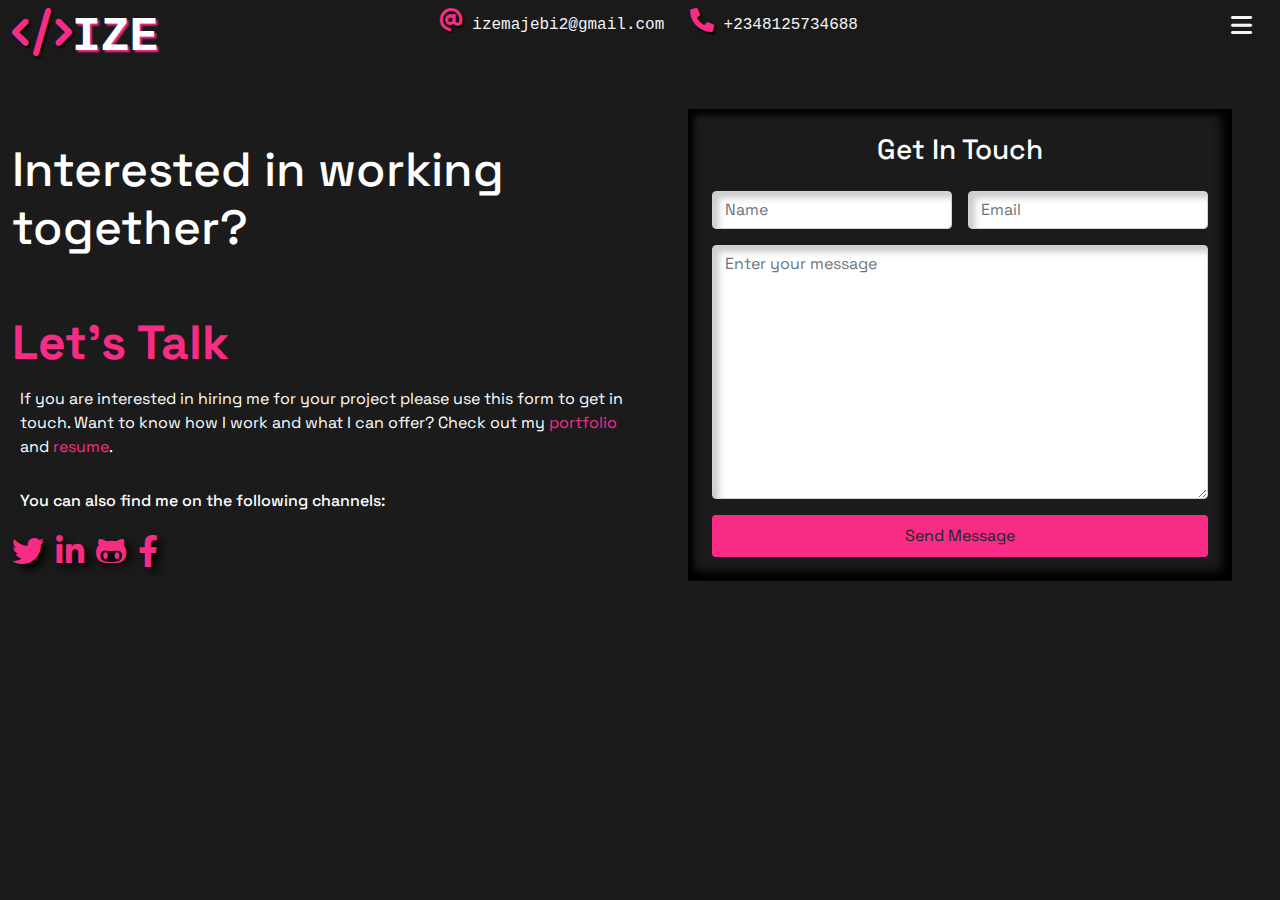
<file: hireme.html>
<html lang = "en">
	<head>
		<title>Contact</title>
		<link rel="icon" type="image/png" sizes="32x32" href="images/logo.png">
		 <!-- Meta -->
		<meta charset = "UTF-8">
		<meta name = "viewport" content = "width= device-width, initial-scale= 1, shrink-to-fit= no">
		<meta name="description" content="Portfolio for Ize Majebi Full Stack Web Developer">
		<meta name="author" content="Ize Majebi"> 
		<!-- Google Font -->
		<link rel="preconnect" href="https://fonts.googleapis.com">
		<link rel="preconnect" href="https://fonts.gstatic.com" crossorigin>
		<link href="https://fonts.googleapis.com/css2?family=Space+Grotesk&display=swap" rel="stylesheet">
		<!-- Bootstrap CSS -->
		<link href = "bootstrap/css/bootstrap.css" rel = "stylesheet" type = "text/css">
		<!-- FontAwesome CSS -->
		<link rel = "stylesheet" href= "fontawesome/css/all.css">
		<!-- CSS Files -->
		<link href = "hireme.css" rel = "stylesheet" type = "text/css">
		<link href = "headerandfooter.css" rel = "stylesheet" type = "text/css">
		
	</head>
	<body>
		<div class ="container-fluid">
			<div class = "row position-sticky top-0" style = "background-color:#1A1A1A; z-index:100;">
				<div class = "col mt-2" id = "logo">
					<a href = "index.html"><i class="fa-solid fa-code mx-0"><span>IZE</span></i></a>
				</div>
				<div class = "col-md-7 mt-2" id = "emailandnumber">
					<i class="fa-solid fa-at"></i>
					izemajebi2@gmail.com
					<i class="fa-solid fa-phone ms-3"></i>
					+2348125734688
				</div>
				
				<div class = "col-sm-1 text-end mt-2">
					<a class = "p-3"data-bs-toggle="offcanvas" href="#menu" role="button" aria-controls="menu" id = "menubutton">
					  <i class="fa-solid fa-bars"></i>
					</a>
				</div>
			</div>
			<div class = "row ">
				<div class = "col-md-6 position-relative mt-4" id = "heading1">
					<div id = "heading1div">
					<h1>Interested in working together?<br><br><span style = "color:#F92C85; font-weight:bold;">Let's Talk</span></h1>
					 <p class="text-start mb-3 p-2">If you are interested in hiring me for your project please use this form to get in touch. Want to know how I work and what I can offer? Check out my <a class="text-link" href="portfolio.html">portfolio</a> and <a class="text-link" href="resume.html">resume</a>.</p>
				     <h6 class="font-weight-bold mb-3 p-2">You can also find me on the following channels:</h6>
					 <ul class="list-inline mb-0 ">
						<li class="list-inline-item mb-3"><a class="socialmedia1" href="https://twitter.com" target= "_blank"><i class="fa-brands fa-twitter"></i></a></li>
						
						<li class="list-inline-item mb-3"><a class="socialmedia1" href="https://linkedin.com/" target= "_blank"><i class="fa-brands fa-linkedin-in" ></i></a></li>
						<li class="list-inline-item mb-3"><a class="socialmedia1" href="https://github.com/" target= "_blank"><i class="fa-brands fa-github-alt"></i></a></li>
						<li class="list-inline-item mb-3"><a class="socialmedia1" href="https://facebook.com/" target= "_blank"><i class="fa-brands fa-facebook-f"></i></a></li>
					</ul>
					</div>
				</div>
				<div class="col-md-6 contact-form-container shadow-sm mx-lg-auto p-5" id = "formdiv">
			        <form id="contact-form" method="post" action="" class = "p-4">
				        <h3 class="text-center mb-4">Get In Touch</h3>
				        <div class="row g-3">                                                           
			                <div class="col-12 col-md-6">
			                    <label class="visually-hidden" for="cname">Name</label>
			                    <input type="text" class="form-control" id="cname" name="name" placeholder="Name" minlength="2" required="" aria-required="true">
			                </div>                    
			                <div class="col-12 col-md-6">
			                    <label class="visually-hidden" for="emailad">Email</label>
			                    <input type="email" class="form-control" id="emailad" name="email" placeholder="Email" required="" aria-required="true">
			                </div>
			                <div class="col-12">
			                    <label class="visually-hidden" for="message">Your message</label>
			                    <textarea class="form-control" id="message" name="message" placeholder="Enter your message" rows="10" required="" aria-required="true"></textarea>
			                </div>
			                 <div class="col-12">
			                    <button type="submit" class="btn w-100 py-2" style = "background-color:#F92C85">Send Message</button>
			                </div>                           
			            </div>
			        </form>
		        </div>
		        
			</div>
		</div>
		
		
		
		
		
		
		
		
		
		
<div class="offcanvas offcanvas-end" tabindex="-1" id="menu" aria-labelledby="menuLabel">
	  <div class="offcanvas-header">
		<h5 class="offcanvas-title" id="menuLabel"></h5>
		<button type="button" class="btn-close" data-bs-dismiss="offcanvas" aria-label="Close"></button>
	  </div>
	  <div class="offcanvas-body">
		<div>
		  <nav class="nav flex-column" >
			  <a class="nav-link active" aria-current="page" href="index.html">Home</a>
			  <a class="nav-link" href="portfolio.html">Portfolio</a>
			  <a class="nav-link" href= "resume.html">Resume</a>
			   <a class="nav-link" href="hireme.html">Contact</a>
			</nav>
		</div>
		<br>
		<div>
			<ul class="list-inline mb-0 ">
				<li class="list-inline-item mb-3"><a class="socialmedia" href="https://twitter.com" target= "_blank"><i class="fa-brands fa-twitter" style= "color:#36393b;;font-size: 3rem"></i></a></li>
				
				<li class="list-inline-item mb-3"><a class="socialmedia" href="https://linkedin.com/" target= "_blank"><i class="fa-brands fa-linkedin-in" style= "color:#36393b;;font-size: 3rem"></i></a></li>
				<li class="list-inline-item mb-3"><a class="socialmedia" href="https://github.com/" target= "_blank"><i class="fa-brands fa-github-alt" style= "color:#36393b;; font-size: 3rem"></i></a></li>
				<li class="list-inline-item mb-3"><a class="socialmedia" href="https://facebook.com/" target= "_blank"><i class="fa-brands fa-facebook-f"style= "color:#36393b;; font-size: 3rem"></i></a></li>
			</ul>
		</div>
	  </div>
</div>
	<script src = "bootstrap/js/bootstrap.bundle.js"></script>
	</body>

</html>
</file>
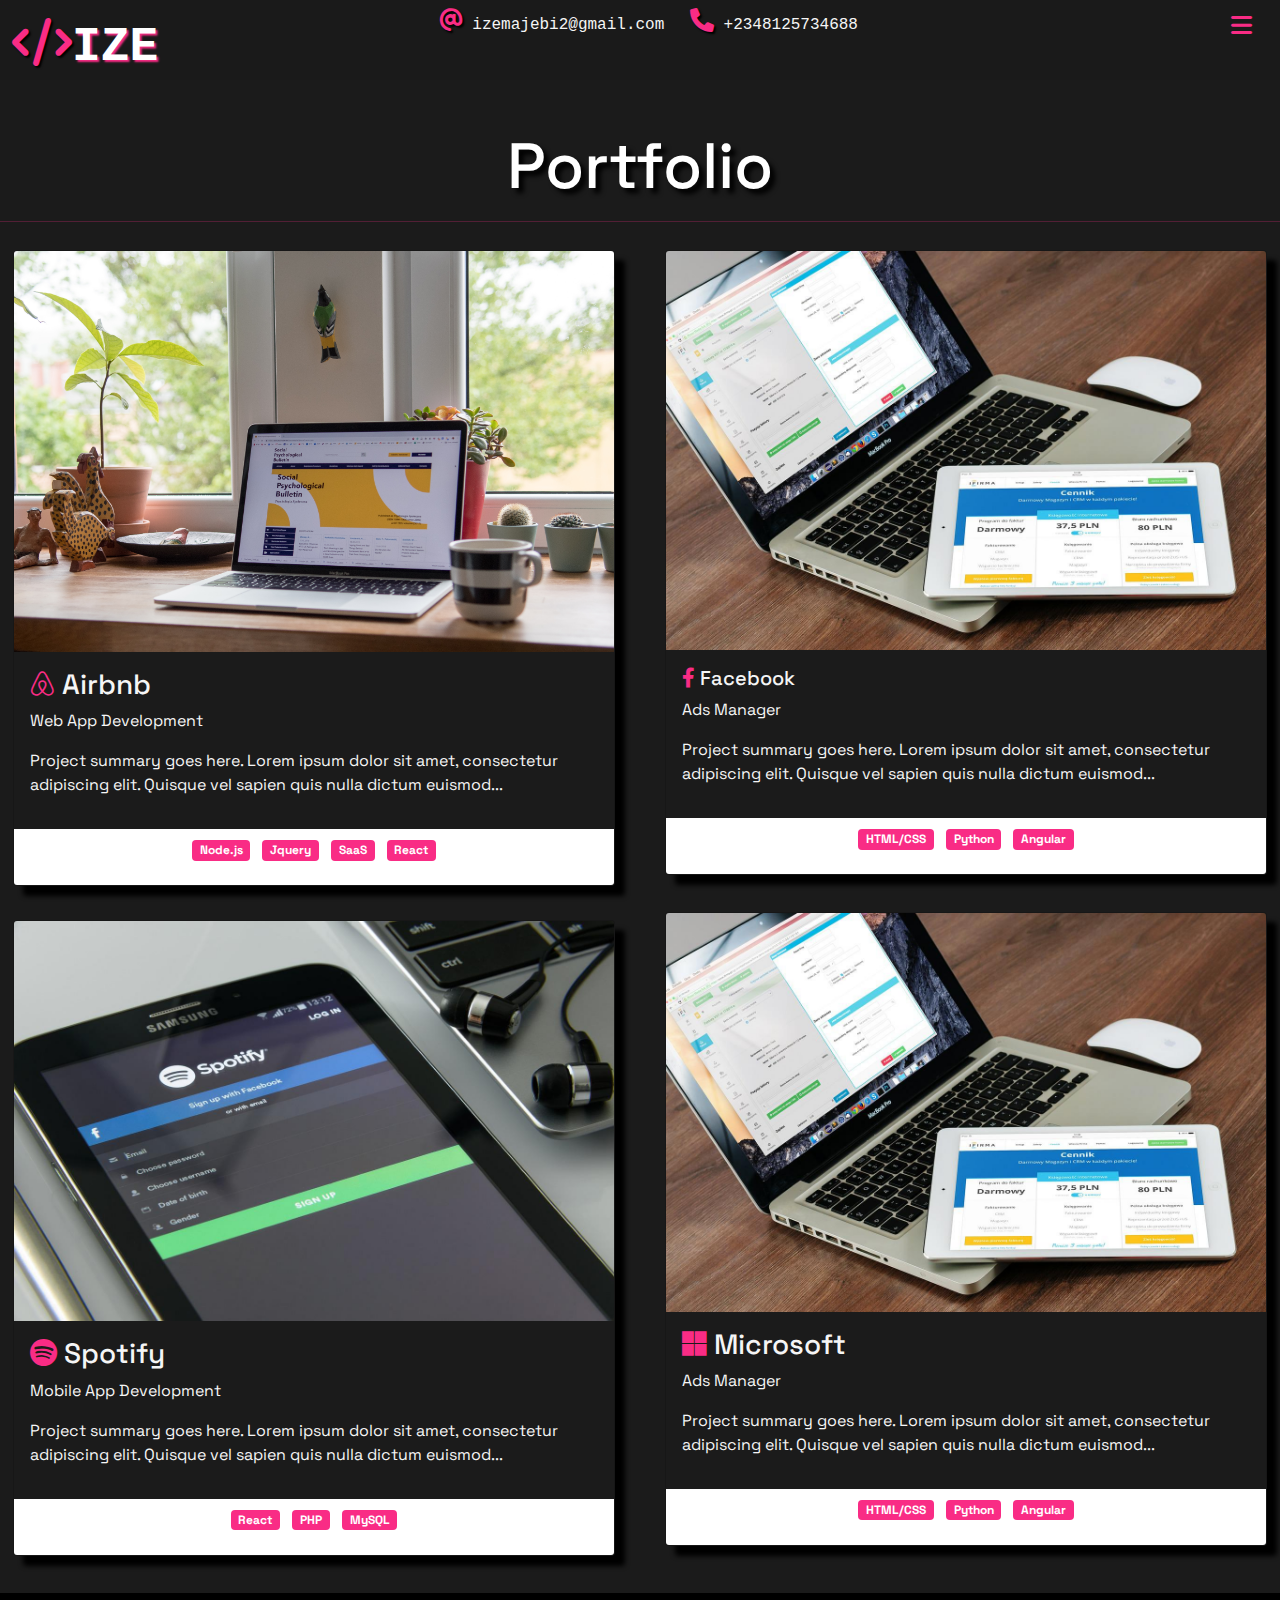
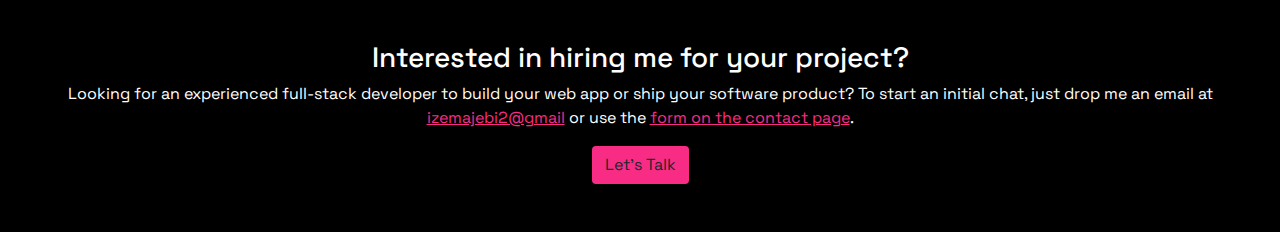
<file: portfolio.html>
<!DOCTYPE html>
<html lang = "en">
	<head>
		<title>Portfolio</title>
		<link rel="icon" type="image/png" sizes="40x40" href="images/logo.png">
		 <!-- Meta -->
		<meta charset = "UTF-8">
		<meta name = "viewport" content = "width= device-width, initial-scale= 1, shrink-to-fit= no">
		<meta name="description" content="Portfolio for Ize Majebi Full Stack Web Developer">
		<meta name="author" content="Ize Majebi"> 
		<!-- Google Font -->
		<link rel="preconnect" href="https://fonts.googleapis.com">
		<link rel="preconnect" href="https://fonts.gstatic.com" crossorigin>
		<link href="https://fonts.googleapis.com/css2?family=Space+Grotesk&display=swap" rel="stylesheet">
		<!-- Bootstrap CSS -->
		<link href = "bootstrap/css/bootstrap.css" rel = "stylesheet" type = "text/css">
		<!-- FontAwesome CSS -->
		<link rel = "stylesheet" href= "fontawesome/css/all.css">
		<!-- CSS Files -->
		<link href = "headerandfooter.css" rel = "stylesheet" type = "text/css">
		<style type = "text/css">
			.badge{
				background-color:#F92C85;
			}

			i{
				color:#F92C85;
			}
			
			.card{
				color:#F5F5F5; 
				background-color: #1B1B1B;
				box-shadow: 10px 10px 5px black;
				margin:2%
			}

		</style>
	</head>
	<body>
		<div class = "container-fluid">
			<div class = "row position-sticky top-0" style = "background-color:#1A1A1A; z-index:100;">
				<div class = "col mt-2" id = "logo">
					<a href = "index.html"><i class="fa-solid fa-code mx-0"><span>IZE</span></i></a>
				</div>
				<div class = "col-md-7 mt-2" id = "emailandnumber">
					<i class="fa-solid fa-at"></i>
					izemajebi2@gmail.com
					<i class="fa-solid fa-phone ms-3"></i>
					+2348125734688
				</div>
				
				<div class = "col-sm-1 text-end mt-2">
					<a class = "p-3"data-bs-toggle="offcanvas" href="#menu" role="button" aria-controls="menu" id = "menubutton">
					  <i class="fa-solid fa-bars"></i>
					</a>
				</div>
			</div>
		</div>
		<div class = "row">
			<div class = "col-md text-center mt-5">
				<h1 style= "font-size: 4rem; text-shadow: 5px 5px 5px black;">Portfolio</h1>
				<hr style = "color:#F92C85;">
			</div>
		</div>
		<div class = "row position-relative">
			<div class= "col-md-6">
				<div class="card" id = "project1">
					<img src="images/img4.jpg" class="card-img-top" alt="website photo">
					<div class="card-body" style = "color:#F5F5F5; background-color: #1B1B1B;">
					<h3 class="card-title font-weight-bold"><i class="fa-brands fa-airbnb"></i> Airbnb</h3>
					<p class="card-text">Web App Development</p>
					<p>Project summary goes here. Lorem ipsum dolor sit amet, consectetur adipiscing elit. Quisque vel sapien quis nulla dictum euismod...</p>
					</div>
					<div class="card-footer border-0 text-center bg-white pb-4">
						<ul class="list-inline mb-0 mx-auto">
							<li class="list-inline-item"><span class="badge badge-pill">Node.js</span></li>
							<li class="list-inline-item"><span class="badge badge-pill">Jquery</span></li>
							<li class="list-inline-item"><span class="badge badge-pill">SaaS</span></li>
							<li class="list-inline-item"><span class="badge badge-pill">React</span></li>
						</ul>
					</div>
				</div>
			</div>
			<div class= "col-md-6">
				<div class="card" id = "project3">
					<img src="images/img7.jpg" class="card-img-top" alt="website photo">
					<div class="card-body" style = "color:#F5F5F5; background-color: #1B1B1B;">
						<h5 class="card-title font-weight-bold"><i class="fa-brands fa-facebook-f"></i> Facebook</h5>
						<p class="card-text">Ads Manager</p>
						<p>Project summary goes here. Lorem ipsum dolor sit amet, consectetur adipiscing elit. Quisque vel sapien quis nulla dictum euismod...</p>
					</div>
					<div class="card-footer border-0 text-center bg-white pb-4">
						<ul class="list-inline mb-0 mx-auto">
							<li class="list-inline-item"><span class="badge badge-pill">HTML/CSS</span></li>
							<li class="list-inline-item"><span class="badge badge-pill">Python</span></li>
							<li class="list-inline-item"><span class="badge badge-pill">Angular</span></li>
						</ul>
					</div>
				</div>
			</div>
			<div class= "col-md-6 mt-2">
				<div class="card"  id = "project2">
					<img src="images/img6.jpg" class="card-img-top" alt="website photo">
					<div class="card-body" style = "color:#F5F5F5; background-color: #1B1B1B;">
						<h3 class="card-title font-weight-bold"><i class="fa-brands fa-spotify"></i> Spotify</h3>
						<p class="card-text">Mobile App Development</p>
						<p>Project summary goes here. Lorem ipsum dolor sit amet, consectetur adipiscing elit. Quisque vel sapien quis nulla dictum euismod...</p>
					</div>
					<div class="card-footer border-0 text-center bg-white pb-4">
						<ul class="list-inline mb-0 mx-auto">
							<li class="list-inline-item"><span class="badge badge-pill">React</span></li>
							<li class="list-inline-item"><span class="badge badge-pill">PHP</span></li>
							<li class="list-inline-item"><span class="badge badge-pill">MySQL</span></li>
						</ul>
					</div>
				</div>
			</div>
			<div class= "col-md-6">
				<div class="card" id = "project3">
					<img src="images/img7.jpg" class="card-img-top" alt="website photo">
					<div class="card-body" style = "color:#F5F5F5; background-color: #1B1B1B;">
						<h3 class="card-title font-weight-bold"><i class="fa-brands fa-microsoft"></i> Microsoft</h3>
						<p class="card-text">Ads Manager</p>
						<p>Project summary goes here. Lorem ipsum dolor sit amet, consectetur adipiscing elit. Quisque vel sapien quis nulla dictum euismod...</p>
					</div>
					<div class="card-footer border-0 text-center bg-white pb-4">
						<ul class="list-inline mb-0 mx-auto">
							<li class="list-inline-item"><span class="badge badge-pill">HTML/CSS</span></li>
							<li class="list-inline-item"><span class="badge badge-pill">Python</span></li>
							<li class="list-inline-item"><span class="badge badge-pill">Angular</span></li>
						</ul>
					</div>
				</div>
			</div>
			
		</div>
		<br>
		<div class = "row">
			<section class="py-5" style = "background-color: #000;">
				<div class="col-md">
					<h3 class="section-title font-weight-bold text-center mb-2">Interested in hiring me for your project?</h3>
					<div class="section-intro mx-auto text-center mb-3">
						<p>Looking for an experienced full-stack developer to build your web app or ship your software product? To start an initial chat, just drop me an email at <a id ="footerlink1" href="#" style = "color:#F92C85">izemajebi2@gmail</a> or use the <a href="hireme.html" id= "footerlink2" style = "color:#F92C85">form on the contact page</a>.</p>
					</div>
					<div class="text-center">
						<a class="btn" href="hireme.html" style = "background-color:#F92C85">Let's Talk</a>
					</div>
				</div>
			</section>
		</div>
		
		
<div class="offcanvas offcanvas-end" tabindex="-1" id="menu" aria-labelledby="menuLabel">
	  <div class="offcanvas-header">
		<h5 class="offcanvas-title" id="menuLabel"></h5>
		<button type="button" class="btn-close" data-bs-dismiss="offcanvas" aria-label="Close"></button>
	  </div>
	  <div class="offcanvas-body">
		<div>
		  <nav class="nav flex-column" >
			  <a class="nav-link active" aria-current="page" href="index.html">Home</a>
			  <a class="nav-link" href="portfolio.html">Portfolio</a>
			  <a class="nav-link" href= "resume.html">Resume</a>
			   <a class="nav-link" href="hireme.html">Contact</a>
			</nav>
		</div>
		<br>
		<div>
			<ul class="list-inline mb-0 ">
				<li class="list-inline-item mb-3"><a class="socialmedia" href="https://twitter.com" target= "_blank"><i class="fa-brands fa-twitter" style= "color:#36393b;;font-size: 3rem"></i></a></li>
				
				<li class="list-inline-item mb-3"><a class="socialmedia" href="https://linkedin.com/" target= "_blank"><i class="fa-brands fa-linkedin-in" style= "color:#36393b;;font-size: 3rem"></i></a></li>
				<li class="list-inline-item mb-3"><a class="socialmedia" href="https://github.com/" target= "_blank"><i class="fa-brands fa-github-alt" style= "color:#36393b;; font-size: 3rem"></i></a></li>
				<li class="list-inline-item mb-3"><a class="socialmedia" href="https://facebook.com/" target= "_blank"><i class="fa-brands fa-facebook-f"style= "color:#36393b;; font-size: 3rem"></i></a></li>
			</ul>
		</div>
	  </div>
</div>
	<script src = "bootstrap/js/bootstrap.bundle.js"></script>
	</body>
</html>
</file>
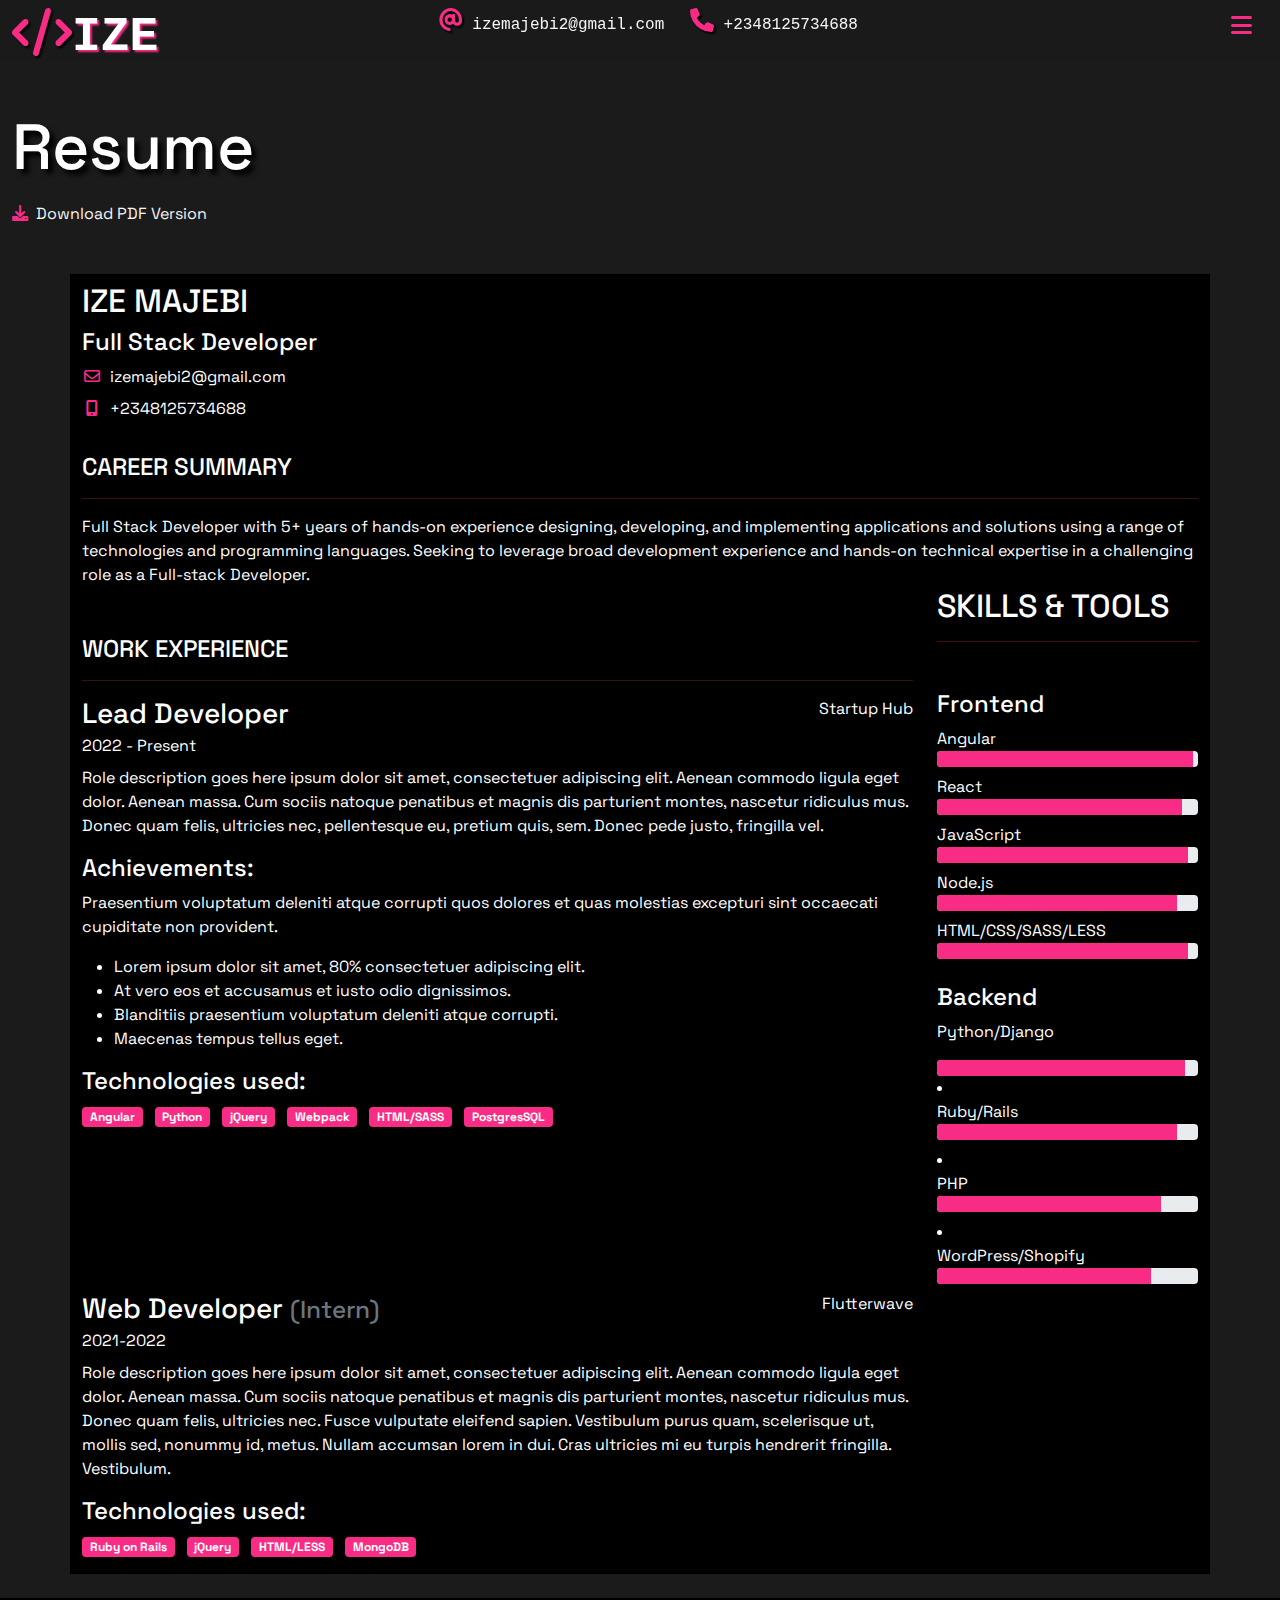
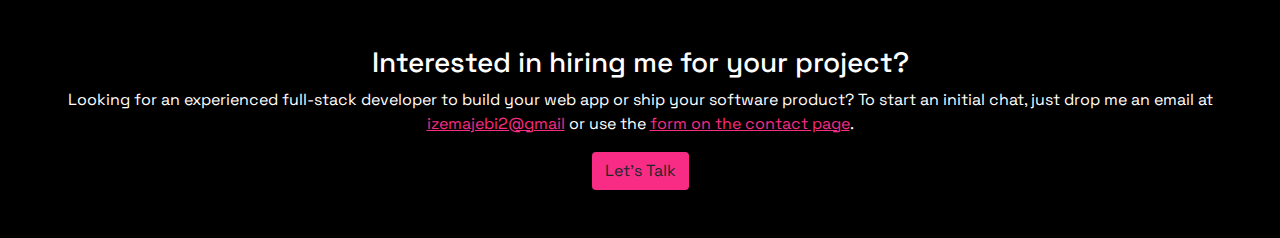
<file: resume.html>
<html lang = "en">
	<head>
		<title></title>
		<link rel="icon" type="image/png" sizes="32x32" href="images/logo.png">
		 <!-- Meta -->
		<meta charset = "UTF-8">
		<meta name = "viewport" content = "width= device-width, initial-scale= 1, shrink-to-fit= no">
		<meta name="description" content="Portfolio for Ize Majebi Full Stack Web Developer">
		<meta name="author" content="Ize Majebi"> 
		<!-- Google Font -->
		<link rel="preconnect" href="https://fonts.googleapis.com">
		<link rel="preconnect" href="https://fonts.gstatic.com" crossorigin>
		<link href="https://fonts.googleapis.com/css2?family=Space+Grotesk&display=swap" rel="stylesheet">
		<!-- Bootstrap CSS -->
		<link href = "bootstrap/css/bootstrap.css" rel = "stylesheet" type = "text/css">
		<!-- FontAwesome CSS -->
		<link rel = "stylesheet" href= "fontawesome/css/all.css">
		<!-- CSS Files -->
		<link href = "headerandfooter.css" rel = "stylesheet" type = "text/css">
		<style type = "text/css">
			i{
				color:#F92C85;
			}

			.progress-bar{
				background-color:#F92C85;
			}

			.page-heading{
				font-size: 4rem;
				text-shadow: 5px 5px 5px black;
			}

			.badge{
				background-color:#F92C85;
			}
		</style>
	</head>
	<body>
		<div class = "container-fluid">
			<div class = "row position-sticky top-0" style = "background-color:#1A1A1A; z-index:100;">
				<div class = "col mt-2" id = "logo">
					<a href = "index.html"><i class="fa-solid fa-code mx-0"><span>IZE</span></i></a>
				</div>
				<div class = "col-md-7 mt-2" id = "emailandnumber">
					<i class="fa-solid fa-at"></i>
					izemajebi2@gmail.com
					<i class="fa-solid fa-phone ms-3"></i>
					+2348125734688
				</div>
				<div class = "col-sm-1 text-end mt-2">
					<a class = "p-3"data-bs-toggle="offcanvas" href="#menu" role="button" aria-controls="menu" id = "menubutton">
					  <i class="fa-solid fa-bars"></i>
					</a>
				</div>
			</div>
			<div class="row">
				<div class = "col-md-12 mt-5">
		           <h2 class="page-heading mb-3">Resume</h2>
		           <a class="btnfont-weight-bold mx-auto" href="#" target="_blank" style = "text-decoration:none; color: #F5F5F5;"><i class="fas fa-download me-2"></i>Download PDF Version</a>
				</div>
	        </div>
			<br><br>
			<div class = "container-md" style = "background-color:#000;">
				<div class = "row">
					<div class = "col-md-5 mt-2" id = "headerdiv">
						<h2>IZE MAJEBI</h2>
						<h4>Full Stack Developer</h4>
						<ul class="list-unstyled">
							<li class="mb-2"><i class="far fa-envelope fa-fw me-2" ></i>izemajebi2@gmail.com</li>
							<li><i class="fas fa-mobile-alt fa-fw me-2"></i>+2348125734688</li>
						</ul>
					</div>
				</div>
				
				<div class="row mt-3">
					<div class = "col-md-12">
						<h4>CAREER SUMMARY</h4>
						<hr style = "color: #F92C85;">
					</div>
					<div class = "col-md">
						Full Stack Developer with 5+ years of hands-on experience designing, developing, and implementing applications and solutions using a range of technologies and programming languages. Seeking to leverage broad development experience and hands-on technical expertise in a challenging role as a Full-stack Developer.
					</div>
				</div>
				
				<div class = "row">
					<div class = "col-md-9 mt-5">
						<section>
							<h4>WORK EXPERIENCE</h4>
							<hr style = "color: #F92C85;">
							<div class= " mb-2">
								<div class="d-flex flex-column flex-md-row">
									<h3 class="font-weight-bold mb-1">Lead Developer</h3>
									<div class="ms-auto">Startup Hub</div>
								</div>
								<div class="">2022 - Present</div>
							</div>
							<div>
								<p>Role description goes here ipsum dolor sit amet, consectetuer adipiscing elit. Aenean commodo ligula eget dolor. Aenean massa. Cum sociis natoque penatibus et magnis dis parturient montes, nascetur ridiculus mus. Donec quam felis, ultricies nec, pellentesque eu, pretium quis, sem. Donec pede justo, fringilla vel.</p>
								<h4 class="font-weight-bold">Achievements:</h4>
								<p>Praesentium voluptatum deleniti atque corrupti quos dolores et quas molestias excepturi sint occaecati cupiditate non provident.</p>
								<ul>	
									<li>Lorem ipsum dolor sit amet, 80% consectetuer adipiscing elit.</li>
									<li>At vero eos et accusamus et iusto odio dignissimos.</li>
									<li>Blanditiis praesentium voluptatum deleniti atque corrupti.</li>
									<li>Maecenas tempus tellus eget.</li>
								</ul>
								<h4 class="font-weight-bold">Technologies used:</h4>
								<ul class="list-inline">
									<li class="list-inline-item"><span class="badge badge-pill">Angular</span></li>
									<li class="list-inline-item"><span class="badge badge-pill">Python</span></li>
									<li class="list-inline-item"><span class="badge badge-pill">jQuery</span></li>
									<li class="list-inline-item"><span class="badge badge-pill">Webpack</span></li>
									<li class="list-inline-item"><span class="badge badge-pill">HTML/SASS</span></li>
									<li class="list-inline-item"><span class="badge badge-pill">PostgresSQL</span></li>
								</ul>
							</div>
						</section>
					</div>
					<div class = "col-md-3">
						    <h2 class="text-uppercase font-weight-bold pb-3 mb-3">Skills &amp; Tools
							<hr style = "color: #F92C85;">
							</h2>
						<div>
							<h4 class= "font-weight-bold">Frontend</h4>
							<ul class="list-unstyled mb-4">
								<li class="mb-2">
									<div>Angular</div>
									<div class="progress">
										<div class="progress-bar" role="progressbar" style="width: 98%" aria-valuenow="25" aria-valuemin="0" aria-valuemax="100"></div>
									</div>
								</li>
								<li class="mb-2">
									<div>React</div>
									<div class="progress">
										<div class="progress-bar" role="progressbar" style="width: 94%" aria-valuenow="25" aria-valuemin="0" aria-valuemax="100"></div>
									</div>
								</li>
								<li class="mb-2">
									<div>JavaScript</div>
									<div class="progress">
										<div class="progress-bar theme-progress-bar-dark" role="progressbar" style="width: 96%" aria-valuenow="25" aria-valuemin="0" aria-valuemax="100"></div>
										</div>
								</li>
								 <li class="mb-2">
									<div>Node.js</div>
									<div class="progress">
											<div class="progress-bar" role="progressbar" style="width: 92%" aria-valuenow="25" aria-valuemin="0" aria-valuemax="100"></div>
									</div>
								</li>
								<li class="mb-2">
									<div>HTML/CSS/SASS/LESS</div>
									<div class="progress">
										<div class="progress-bar" role="progressbar" style="width: 96%" aria-valuenow="25" aria-valuemin="0" aria-valuemax="100"></div>
									</div>
								</li>
							</ul>
							<h4 class="font-weight-bold">Backend</h4>
							<ul class="list-unstyled">
								<li class="mb-2">
									<div">Python/Django</div>
									<div class="progress">
										<div class="progress-bar" role="progressbar" style="width: 95%" aria-valuenow="25" aria-valuemin="0" aria-valuemax="100"></div>
									</div>
								</li>
								<li class="mb-2">
									<div>Ruby/Rails</div>
									<div class="progress">
										<div class="progress-bar" role="progressbar" style="width: 92%" aria-valuenow="25" aria-valuemin="0" aria-valuemax="100"></div>
									</div>
								</li>
								<li class="mb-2">
									<div>PHP</div>
									<div class="progress">
										<div class="progress-bar theme-progress-bar-dark" role="progressbar" style="width: 86%" aria-valuenow="25" aria-valuemin="0" aria-valuemax="100"></div>
									</div>
								</li>
								<li class="mb-2">
									<div>WordPress/Shopify</div>
									<div class="progress">
										<div class="progress-bar" role="progressbar" style="width: 82%" aria-valuenow="25" aria-valuemin="0" aria-valuemax="100"></div>
									</div>
								</li>
							</ul>
						</div>
				</div>
				<div class = "row">
					<div class = "col-md-9">
						<div class="mb-2">
							<div class="d-flex flex-column flex-md-row">
								<h3 class="font-weight-bold mb-1">Web Developer <small class="text-muted">(Intern)		</small></h3>
								<div class="ms-auto">Flutterwave</div>
							</div>
							<div>2021-2022</div>
						 </div>
						<div>
							<p>Role description goes here ipsum dolor sit amet, consectetuer adipiscing elit. Aenean commodo ligula eget dolor. Aenean massa. Cum sociis natoque penatibus et magnis dis parturient montes, nascetur ridiculus mus. Donec quam felis, ultricies nec. Fusce vulputate eleifend sapien. Vestibulum purus quam, scelerisque ut, mollis sed, nonummy id, metus. Nullam accumsan lorem in dui. Cras ultricies mi eu turpis hendrerit fringilla. Vestibulum.</p>
							<h4 class="font-weight-bold">Technologies used:</h4>
							<ul class="list-inline">
								<li class="list-inline-item"><span class="badge badge-pill">Ruby on Rails</span></li>
								<li class="list-inline-item"><span class="badge badge-pill">jQuery</span></li>
								<li class="list-inline-item"><span class="badge badge-pill">HTML/LESS</span></li>
								<li class="list-inline-item"><span class="badge  badge-pill">MongoDB</span></li>
							</ul>
						</div>	
					</div>	
				</div>
			</div>
			
			</div>
			<br>
			<div class = "row">
				<section class="py-5" style = "background-color: #000;">
					<div class="col-md">
						<h3 class="section-title font-weight-bold text-center mb-2">Interested in hiring me for your project?</h3>
						<div class="section-intro mx-auto text-center mb-3">
							Looking for an experienced full-stack developer to build your web app or ship your software product? To start an initial chat, just drop me an email at <a id ="footerlink1" href="#" style = "color:#F92C85">izemajebi2@gmail</a> or use the <a href="hireme.html" id= "footerlink2" style = "color:#F92C85">form on the contact page</a>.
						</div>
						<div class="text-center">
							<a class="btn" href="hireme.html" style = "background-color:#F92C85">Let's Talk</a>
						</div>
					</div>
				</section>
			</div>
		</div>
		
		
		
		
<div class="offcanvas offcanvas-end" tabindex="-1" id="menu" aria-labelledby="menuLabel">
	  <div class="offcanvas-header">
		<h5 class="offcanvas-title" id="menuLabel"></h5>
		<button type="button" class="btn-close" data-bs-dismiss="offcanvas" aria-label="Close"></button>
	  </div>
	  <div class="offcanvas-body">
		<div>
		  <nav class="nav flex-column" >
			  <a class="nav-link active" aria-current="page" href="index.html">Home</a>
			  <a class="nav-link" href="portfolio.html">Portfolio</a>
			  <a class="nav-link" href= "resume.html">Resume</a>
			   <a class="nav-link" href="hireme.html">Contact</a>
			</nav>
		</div>
		<br>
		<div>
			<ul class="list-inline mb-0 ">
				<li class="list-inline-item mb-3"><a class="socialmedia" href="https://twitter.com" target= "_blank"><i class="fa-brands fa-twitter" style= "color:#36393b;;font-size: 3rem"></i></a></li>
				
				<li class="list-inline-item mb-3"><a class="socialmedia" href="https://linkedin.com/" target= "_blank"><i class="fa-brands fa-linkedin-in" style= "color:#36393b;;font-size: 3rem"></i></a></li>
				<li class="list-inline-item mb-3"><a class="socialmedia" href="https://github.com/" target= "_blank"><i class="fa-brands fa-github-alt" style= "color:#36393b;; font-size: 3rem"></i></a></li>
				<li class="list-inline-item mb-3"><a class="socialmedia" href="https://facebook.com/" target= "_blank"><i class="fa-brands fa-facebook-f"style= "color:#36393b;; font-size: 3rem"></i></a></li>
			</ul>
		</div>
		 
	  </div>
</div>
	<script src = "bootstrap/js/bootstrap.bundle.js"></script>
	</body>

</html>
</file>
<file: hireme.css>
@media screen and (min-width: 1024px){
	#heading1div{
		position:absolute;
		top:10%
				
}
}

#heading1{

}

form{
	box-shadow:inset 6px 6px 6px black, inset -10px -10px 10px black;
}

#heading1div h1{
	font-size:3rem;
}

.socialmedia1{
	color:#F92C85;
	font-size:2rem;
	text-shadow: 5px 5px 10px black;
}

.text-link{
	text-decoration:none;
	color: #F92C85;
}

.text-link:hover{
	color: #AAAAAA;
}

input, textarea{
  caret-color: #F92C85;
  display: block;
  outline: none;
  box-shadow: inset 6px 6px 6px #cbced1, inset -10px -10px 10px white;
  border: none;
}
</file>
<file: headerandfooter.css>
body{
	background-color:#1B1B1B;
	font-family: 'Space Grotesk', sans-serif;
	color:white;
}

#logo{
	font-size:3rem;
	font-weight: bold;
	
}

#logo i{
	color: #F92C85;
	text-shadow: 2px 2px 2px black;
	margin: 0px !important;
	padding: 0px !important
}

#logo span{
	color: white;
	font-family: 'Courier new', monospace;
	text-shadow: 2px 2px 2px #F92C85;
	
}


#menubutton{
	color:#F5F5F5;
	font-size: 24px;
}

#menubutton:hover{
	color:#F92C85;
}

#emailandnumber i{
	font-size: 1.5rem; 
	color:#F92C85;
	text-shadow: 2px 2px 2px black;
	
}



.offcanvas{
	background-color:#F92C85;
	border: 1px solid #5EBEC4;
	font-size: 1.5rem;
	font-family: 'Space Grotesk', sans-serif;
}

.nav-link{
	color:#36393b;
	
}

.nav-link:hover{
	color: #F5F5F5;
}
#emailandnumber{
	color: #F5F5F5;
	font-family: 'Courier new', monospace;
	font-size: 1rem;
}

.socialmedia:hover{
	color:#F5F5F5;
}
</file>
